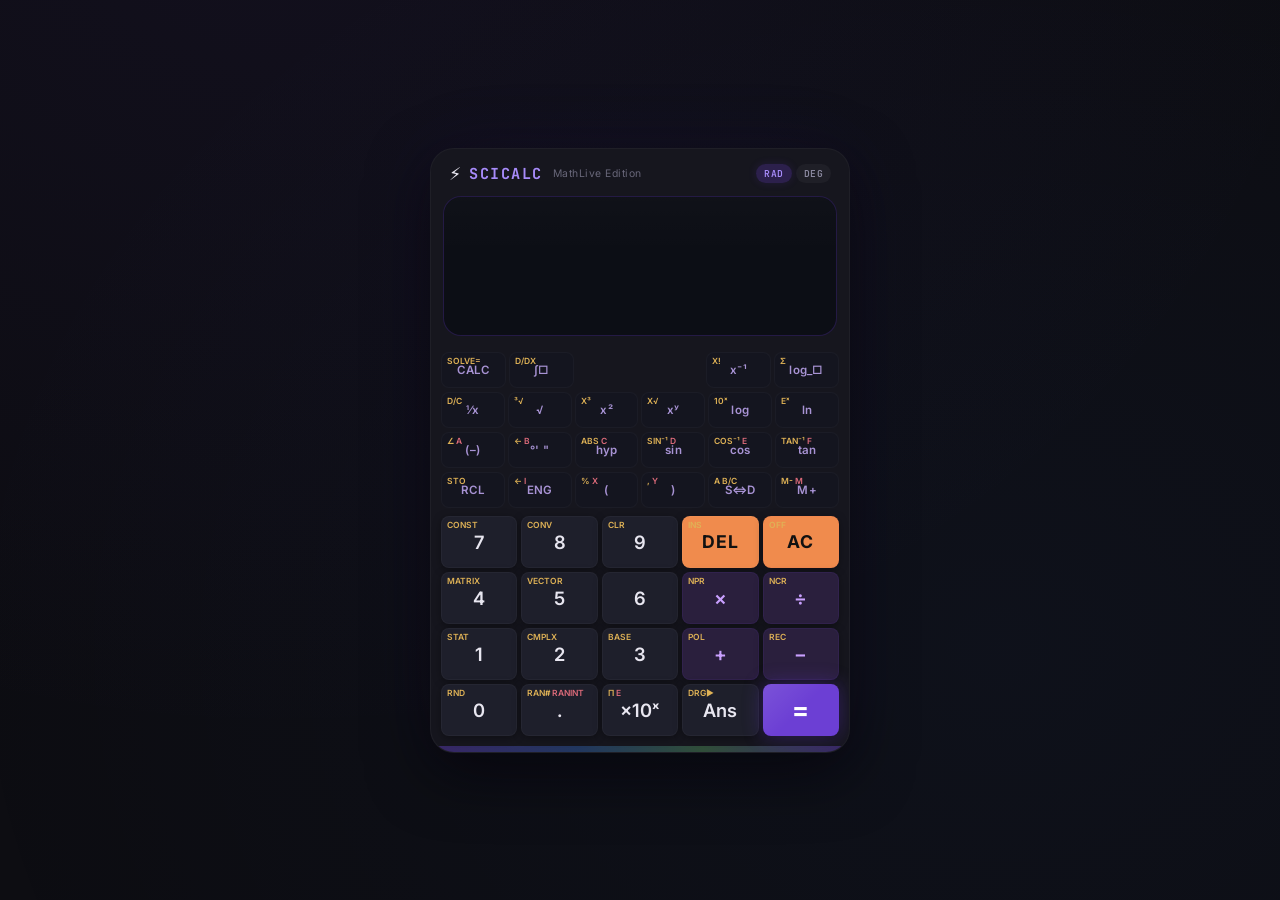
<file: index.html>
<!DOCTYPE html>
<html lang="en">
<head>
  <meta charset="UTF-8">
  <meta name="viewport" content="width=device-width, initial-scale=1.0, interactive-widget=resizes-content">
  <meta name="description" content="A beautiful scientific calculator powered by MathLive with LaTeX input, symbolic computation, and numeric evaluation.">
  <title>Scientific Calculator — MathLive</title>
  <link rel="preconnect" href="https://fonts.googleapis.com">
  <link rel="preconnect" href="https://fonts.gstatic.com" crossorigin>
  <link href="https://fonts.googleapis.com/css2?family=Inter:wght@300;400;500;600;700&family=JetBrains+Mono:wght@400;500;600&display=swap" rel="stylesheet">
  <link rel="stylesheet" href="index.css?v=12">
</head>
<body>
  <div class="calculator" id="calculator">
    <!-- Top brand bar -->
    <div class="brand-bar">
      <span class="brand-logo">⚡</span>
      <span class="brand-name">SciCalc</span>
      <span class="brand-model">MathLive Edition</span>
      <div class="mode-indicators">
        <span class="mode-pill active" id="mode-rad">RAD</span>
        <span class="mode-pill" id="mode-deg">DEG</span>
      </div>
    </div>

    <!-- Display area -->
    <div class="display-area" id="display-area">
      <!-- History entries rendered here -->
      <div class="history-list" id="history-list"></div>

      <!-- Current expression input -->
      <div class="current-input">
        <math-field id="mathfield" virtual-keyboard-mode="off" math-virtual-keyboard-policy="manual"></math-field>
      </div>

      <!-- Result preview -->
      <div class="result-preview" id="result-preview">
        <span class="result-label">=</span>
        <span class="result-value" id="result-value"></span>
      </div>
    </div>

    <!-- Scientific function buttons -->
    <div class="button-panel">
      <!-- Row: Shift + trig & functions -->
      <!-- Row 0: Top function keys -->
      <div class="button-row fn-row">
        <button class="btn btn-fn" data-action="insert" data-cmd="calc"><span class="btn-sec-label">SOLVE<span style="color:#d1a55c">=</span></span>CALC</button>
        <button class="btn btn-fn" data-action="insert" data-cmd="integral" data-latex="\int"><span class="btn-sec-label">d/dx</span>∫□</button>
        <div style="flex: 2;"></div> <!-- Space for navigation pad -->
        <button class="btn btn-fn" data-action="insert" data-cmd="inverse" data-latex="x^{-1}"><span class="btn-sec-label">x!</span>x⁻¹</button>
        <button class="btn btn-fn" data-action="insert" data-cmd="logbox" data-latex="\log"><span class="btn-sec-label">Σ</span>log_□</button>
      </div>

      <!-- Row 1: Memory & fractions -->
      <div class="button-row fn-row">
        <button class="btn btn-fn" data-action="insert" data-cmd="frac" data-latex="\frac{1}{x}"><span class="btn-sec-label">d/c</span>⅟x</button>
        <button class="btn btn-fn" data-action="insert" data-cmd="sqrt" data-latex="\sqrt{x}"><span class="btn-sec-label">³√</span>√</button>
        <button class="btn btn-fn" data-action="insert" data-cmd="square" data-latex="x^{2}"><span class="btn-sec-label">x³</span>x²</button>
        <button class="btn btn-fn" data-action="insert" data-cmd="power" data-latex="x^{y}"><span class="btn-sec-label">x√</span>xʸ</button>
        <button class="btn btn-fn" data-action="insert" data-cmd="log" data-latex="\log"><span class="btn-sec-label">10ˣ</span>log</button>
        <button class="btn btn-fn" data-action="insert" data-cmd="ln" data-latex="\ln"><span class="btn-sec-label">eˣ</span>ln</button>
      </div>

      <!-- Row 2: Trig -->
      <div class="button-row fn-row">
        <button class="btn btn-fn" data-action="toggleSign"><span class="btn-sec-label">∠ <span class="btn-alpha-label">A</span></span>(–)</button>
        <button class="btn btn-fn" data-action="insert" data-cmd="degrees"><span class="btn-sec-label">← <span class="btn-alpha-label">B</span></span>°' "</button>
        <button class="btn btn-fn" data-action="insert" data-cmd="hyp"><span class="btn-sec-label">Abs <span class="btn-alpha-label">C</span></span>hyp</button>
        <button class="btn btn-fn" data-action="insert" data-cmd="sin" data-latex="\sin"><span class="btn-sec-label">sin⁻¹ <span class="btn-alpha-label">D</span></span>sin</button>
        <button class="btn btn-fn" data-action="insert" data-cmd="cos" data-latex="\cos"><span class="btn-sec-label">cos⁻¹ <span class="btn-alpha-label">E</span></span>cos</button>
        <button class="btn btn-fn" data-action="insert" data-cmd="tan" data-latex="\tan"><span class="btn-sec-label">tan⁻¹ <span class="btn-alpha-label">F</span></span>tan</button>
      </div>

      <!-- Row 3: Utility -->
      <div class="button-row fn-row">
        <button class="btn btn-fn" data-action="insert" data-cmd="rcl"><span class="btn-sec-label">STO</span>RCL</button>
        <button class="btn btn-fn" data-action="insert" data-cmd="eng"><span class="btn-sec-label">← <span class="btn-alpha-label">i</span></span>ENG</button>
        <button class="btn btn-fn" data-action="insert" data-cmd="parensOpen"><span class="btn-sec-label">% <span class="btn-alpha-label">X</span></span>(</button>
        <button class="btn btn-fn" data-action="insert" data-cmd="parensClose"><span class="btn-sec-label">, <span class="btn-alpha-label">Y</span></span>)</button>
        <button class="btn btn-fn" data-action="insert" data-cmd="sd"><span class="btn-sec-label">a b/c</span>S⇔D</button>
        <button class="btn btn-fn" data-action="insert" data-cmd="mplus"><span class="btn-sec-label">M- <span class="btn-alpha-label">M</span></span>M+</button>
      </div>

      <!-- Numeric pad + operators -->
      <div class="numpad-grid">
        <!-- Row 1 -->
        <button class="btn btn-num" data-action="insert" data-cmd="7"><span class="btn-sec-label">CONST</span>7</button>
        <button class="btn btn-num" data-action="insert" data-cmd="8"><span class="btn-sec-label">CONV</span>8</button>
        <button class="btn btn-num" data-action="insert" data-cmd="9"><span class="btn-sec-label">CLR</span>9</button>
        <button class="btn btn-action btn-del" data-action="delete" id="btn-delete"><span class="btn-sec-label">INS</span>DEL</button>
        <button class="btn btn-action btn-clear" data-action="clear" id="btn-clear"><span class="btn-sec-label">OFF</span>AC</button>

        <!-- Row 2 -->
        <button class="btn btn-num" data-action="insert" data-cmd="4"><span class="btn-sec-label">MATRIX</span>4</button>
        <button class="btn btn-num" data-action="insert" data-cmd="5"><span class="btn-sec-label">VECTOR</span>5</button>
        <button class="btn btn-num" data-action="insert" data-cmd="6">6</button>
        <button class="btn btn-op" data-action="insert" data-cmd="mul"><span class="btn-sec-label">nPr</span>×</button>
        <button class="btn btn-op" data-action="insert" data-cmd="div"><span class="btn-sec-label">nCr</span>÷</button>

        <!-- Row 3 -->
        <button class="btn btn-num" data-action="insert" data-cmd="1"><span class="btn-sec-label">STAT</span>1</button>
        <button class="btn btn-num" data-action="insert" data-cmd="2"><span class="btn-sec-label">CMPLX</span>2</button>
        <button class="btn btn-num" data-action="insert" data-cmd="3"><span class="btn-sec-label">BASE</span>3</button>
        <button class="btn btn-op" data-action="insert" data-cmd="add"><span class="btn-sec-label">Pol</span>+</button>
        <button class="btn btn-op" data-action="insert" data-cmd="sub"><span class="btn-sec-label">Rec</span>−</button>

        <!-- Row 4 -->
        <button class="btn btn-num" data-action="insert" data-cmd="0"><span class="btn-sec-label">Rnd</span>0</button>
        <button class="btn btn-num" data-action="insert" data-cmd="dot"><span class="btn-sec-label">Ran# <span class="btn-alpha-label">RanInt</span></span>.</button>
        <button class="btn btn-num" data-action="insert" data-cmd="sci"><span class="btn-sec-label">π <span class="btn-alpha-label">e</span></span>×10ˣ</button>
        <button class="btn btn-num" data-action="insert" data-cmd="ans"><span class="btn-sec-label">DRG▶</span>Ans</button>
        <button class="btn btn-equals" data-action="evaluate" id="btn-equals">=</button>
      </div>
    </div>

    <!-- Bottom decorative strip -->
    <div class="bottom-strip"></div>
  </div>

  <script type="module" src="app.js?v=4"></script>
</body>
</html>
</file>
<file: index.css>
/* ========================================
   SciCalc — Scientific Calculator Styles
   ======================================== */

:root {
  /* Color palette — dark premium tones */
  --bg-body: #0d0d12;
  --bg-calc: #16161e;
  --bg-display: #0c0e15;
  --bg-display-glass: rgba(12, 14, 21, 0.85);
  --bg-btn-num: #1e1f2b;
  --bg-btn-fn: #14151f;
  --bg-btn-op: #2a1f3d;
  --bg-btn-equals: #6c3fd4;
  --bg-btn-clear: #3d1f1f;
  --bg-btn-del: #2a2535;

  --text-primary: #e8e6f0;
  --text-secondary: #8b89a0;
  --text-fn: #a893d4;
  --text-op: #c9a0ff;
  --text-result: #7df58b;
  --text-error: #ff6b6b;
  --text-history-expr: #7a789a;
  --text-history-result: #5eda6e;
  --text-brand: #a78bfa;

  --border-subtle: rgba(255, 255, 255, 0.04);
  --border-display: rgba(108, 63, 212, 0.25);
  --shadow-btn: 0 2px 8px rgba(0, 0, 0, 0.35);
  --shadow-calc: 0 20px 60px rgba(0, 0, 0, 0.6), 0 0 80px rgba(108, 63, 212, 0.08);
  --glow-equals: 0 0 20px rgba(108, 63, 212, 0.4);
  --glow-result: 0 0 12px rgba(125, 245, 139, 0.15);

  --radius-sm: 8px;
  --radius-md: 12px;
  --radius-lg: 18px;
  --radius-xl: 24px;

  --transition-fast: 120ms ease;
  --transition-normal: 200ms ease;
}

/* ---- Reset & Base ---- */
*, *::before, *::after {
  margin: 0;
  padding: 0;
  box-sizing: border-box;
}

html {
  font-size: 16px;
  -webkit-font-smoothing: antialiased;
  -moz-osx-font-smoothing: grayscale;
}

body {
  font-family: 'Inter', system-ui, -apple-system, sans-serif;
  background: var(--bg-body);
  color: var(--text-primary);
  height: 100vh;
  height: 100dvh;
  display: flex;
  align-items: center;
  justify-content: center;
  overflow: hidden;
  position: relative;
}

/* Ambient background glow */
body::before {
  content: '';
  position: fixed;
  top: -40%;
  left: -20%;
  width: 140%;
  height: 140%;
  background: radial-gradient(ellipse at 30% 20%, rgba(108, 63, 212, 0.06) 0%, transparent 60%),
              radial-gradient(ellipse at 70% 80%, rgba(59, 130, 246, 0.04) 0%, transparent 60%);
  pointer-events: none;
  z-index: 0;
}

/* ---- Calculator Shell ---- */
.calculator {
  position: relative;
  z-index: 1;
  width: 420px;
  max-width: 96vw;
  background: var(--bg-calc);
  border-radius: var(--radius-xl);
  box-shadow: var(--shadow-calc);
  border: 1px solid var(--border-subtle);
  overflow: hidden;
  display: flex;
  flex-direction: column;
  animation: fadeInUp 0.6s cubic-bezier(0.22, 1, 0.36, 1);
}

@keyframes fadeInUp {
  from {
    opacity: 0;
    transform: translateY(30px) scale(0.97);
  }
  to {
    opacity: 1;
    transform: translateY(0) scale(1);
  }
}

/* ---- Brand Bar ---- */
.brand-bar {
  display: flex;
  align-items: center;
  gap: 8px;
  padding: 14px 18px 8px;
}

.brand-logo {
  font-size: 1.1rem;
}

.brand-name {
  font-family: 'JetBrains Mono', monospace;
  font-weight: 700;
  font-size: 0.95rem;
  color: var(--text-brand);
  letter-spacing: 1.5px;
  text-transform: uppercase;
}

.brand-model {
  font-size: 0.65rem;
  color: var(--text-secondary);
  letter-spacing: 0.5px;
  margin-left: 2px;
  opacity: 0.7;
}

.mode-indicators {
  margin-left: auto;
  display: flex;
  gap: 4px;
}

.mode-pill {
  font-family: 'JetBrains Mono', monospace;
  font-size: 0.6rem;
  font-weight: 600;
  padding: 3px 8px;
  border-radius: 20px;
  background: rgba(255, 255, 255, 0.04);
  color: var(--text-secondary);
  cursor: pointer;
  transition: all var(--transition-fast);
  user-select: none;
  letter-spacing: 0.5px;
}

.mode-pill.active {
  background: rgba(108, 63, 212, 0.25);
  color: var(--text-brand);
  box-shadow: 0 0 8px rgba(108, 63, 212, 0.15);
}

@media (hover: hover) {
  .mode-pill:hover {
    background: rgba(108, 63, 212, 0.15);
  }
}

/* ---- Display Area ---- */
.display-area {
  margin: 4px 12px 10px;
  padding: 14px 16px 12px;
  background: var(--bg-display);
  border-radius: var(--radius-lg);
  border: 1px solid var(--border-display);
  min-height: 140px;
  display: flex;
  flex-direction: column;
  justify-content: flex-end;
  position: relative;
  overflow: visible;
}

/* Subtle screen gloss effect */
.display-area::before {
  content: '';
  position: absolute;
  top: 0;
  left: 0;
  right: 0;
  height: 40%;
  background: linear-gradient(180deg, rgba(255,255,255,0.015) 0%, transparent 100%);
  pointer-events: none;
  border-radius: var(--radius-lg) var(--radius-lg) 0 0;
}

/* History list */
.history-list {
  display: flex;
  flex-direction: column;
  gap: 6px;
  max-height: 100px;
  overflow-y: auto;
  margin-bottom: 8px;
  scrollbar-width: thin;
  scrollbar-color: rgba(108, 63, 212, 0.2) transparent;
}

.history-list::-webkit-scrollbar {
  width: 3px;
}

.history-list::-webkit-scrollbar-thumb {
  background: rgba(108, 63, 212, 0.25);
  border-radius: 3px;
}

.history-entry {
  display: flex;
  flex-direction: column;
  align-items: flex-end;
  gap: 2px;
  animation: historyFade 0.3s ease;
}

@keyframes historyFade {
  from { opacity: 0; transform: translateY(8px); }
  to { opacity: 1; transform: translateY(0); }
}

.history-expr {
  font-size: 0.75rem;
  color: var(--text-history-expr);
  font-family: 'JetBrains Mono', monospace;
}

.history-result {
  font-size: 0.85rem;
  color: var(--text-history-result);
  font-family: 'JetBrains Mono', monospace;
  font-weight: 500;
}

/* MathField styling */
.current-input {
  position: relative;
}

math-field {
  width: 100%;
  font-size: 1.5rem;
  background: transparent;
  color: var(--text-primary);
  border: none;
  outline: none;
  --hue: 270;
  --caret-color: var(--text-brand);
  --selection-background-color: rgba(108, 63, 212, 0.3);
  --contains-highlight-background-color: transparent;
  --smart-fence-color: var(--text-brand);
  --text-font-family: 'JetBrains Mono', monospace;
  min-height: 42px;
  text-align: right;
}

math-field::part(container) {
  padding: 0;
}

math-field::part(virtual-keyboard-toggle),
math-field::part(menu-toggle) {
  display: none !important;
}

math-field::part(content) {
  padding: 4px 0;
}

/* Result preview */
.result-preview {
  display: flex;
  align-items: center;
  justify-content: flex-end;
  gap: 8px;
  margin-top: 6px;
  min-height: 28px;
  opacity: 0;
  transform: translateY(4px);
  transition: all var(--transition-normal);
}

.result-preview.visible {
  opacity: 1;
  transform: translateY(0);
}

.result-label {
  font-size: 1rem;
  color: var(--text-secondary);
  font-weight: 300;
}

.result-value {
  font-family: 'JetBrains Mono', monospace;
  font-size: 1.25rem;
  font-weight: 600;
  color: var(--text-result);
  text-shadow: var(--glow-result);
  letter-spacing: 0.5px;
  word-break: break-all;
}

.result-value.error {
  color: var(--text-error);
  text-shadow: none;
  font-size: 0.85rem;
  font-weight: 400;
}

/* ---- Button Panel ---- */
.button-panel {
  padding: 6px 10px 4px;
}

/* Function rows */
.button-row {
  display: flex;
  gap: 4px;
  margin-bottom: 4px;
}

.button-row.fn-row {
  gap: 3px;
}

/* ---- Buttons ---- */
.btn {
  font-family: 'Inter', sans-serif;
  font-size: 0.82rem;
  font-weight: 500;
  border: none;
  outline: none;
  cursor: pointer;
  border-radius: var(--radius-sm);
  transition: all var(--transition-fast);
  user-select: none;
  position: relative;
  overflow: hidden;
  display: flex;
  align-items: center;
  justify-content: center;
  -webkit-tap-highlight-color: transparent;
}

/* Ripple effect */
.btn::after {
  content: '';
  position: absolute;
  inset: 0;
  background: radial-gradient(circle at var(--ripple-x, 50%) var(--ripple-y, 50%), rgba(255,255,255,0.15) 0%, transparent 60%);
  opacity: 0;
  transition: opacity 0.4s ease;
  pointer-events: none;
}

.btn:active::after {
  opacity: 1;
  transition: opacity 0s;
}

.btn:active {
  transform: scale(0.93);
}

/* Secondary function hint labels */
.btn-sec-label {
  position: absolute;
  top: 4px;
  left: 5px;
  font-size: 0.53rem;
  font-weight: 600;
  color: #dfb256; /* Casio gold/yellow */
  line-height: 1;
  pointer-events: none;
  letter-spacing: 0px;
  text-transform: uppercase;
}

.btn-alpha-label {
  color: #dd6b7a; /* Casio red/pink */
}

/* Function buttons */
.btn-fn {
  flex: 1;
  height: 36px;
  background: var(--bg-btn-fn);
  color: var(--text-fn);
  font-size: 0.72rem;
  font-weight: 600;
  letter-spacing: 0.3px;
  border: 1px solid rgba(255,255,255,0.03);
}

@media (hover: hover) {
  .btn-fn:hover {
    background: rgba(168, 147, 212, 0.12);
    border-color: rgba(168, 147, 212, 0.15);
  }
}

/* Fix for math-field inside buttons */
.btn-fn math-field {
  width: auto;
  min-height: unset;
  color: currentColor;
  text-align: center;
  display: inline-flex;
  justify-content: center;
  align-items: center;
}

.btn-fn math-field::part(container) {
  min-height: unset;
  padding: 0;
  justify-content: center;
}

.btn-fn math-field::part(content) {
  padding: 0;
}

/* Shift button */
.btn-shift {
  background: rgba(108, 63, 212, 0.12);
  color: var(--text-brand);
  font-weight: 700;
  font-size: 0.68rem;
}

.btn-shift-active {
  background: rgba(108, 63, 212, 0.3) !important;
  color: #fff;
}

@media (hover: hover) {
  .btn-shift:hover {
    background: rgba(108, 63, 212, 0.3) !important;
    color: #fff;
  }
}

/* Shift row styling */
.shift-row .btn-fn {
  background: rgba(108, 63, 212, 0.08);
  color: #c9a0ff;
}

/* Numpad grid */
.numpad-grid {
  display: grid;
  grid-template-columns: repeat(5, 1fr);
  gap: 4px;
  padding: 4px 0 6px;
}

/* Number buttons */
.btn-num {
  height: 52px;
  background: var(--bg-btn-num);
  color: var(--text-primary);
  font-size: 1.15rem;
  font-weight: 600;
  border: 1px solid rgba(255,255,255,0.03);
  box-shadow: var(--shadow-btn);
}

@media (hover: hover) {
  .btn-num:hover {
    background: #272839;
    border-color: rgba(255,255,255,0.06);
  }
}

/* Operator buttons */
.btn-op {
  height: 52px;
  background: var(--bg-btn-op);
  color: var(--text-op);
  font-size: 1.2rem;
  font-weight: 600;
  border: 1px solid rgba(108, 63, 212, 0.1);
  box-shadow: var(--shadow-btn);
}

@media (hover: hover) {
  .btn-op:hover {
    background: #3a2855;
    border-color: rgba(108, 63, 212, 0.3);
  }
}

/* Delete button */
.btn-del {
  height: 52px;
  background: #f08b4d;
  color: #111;
  font-size: 1.1rem;
  font-weight: 700;
  letter-spacing: 1px;
  border: 1px solid rgba(255,255,255,0.03);
  box-shadow: var(--shadow-btn);
}

@media (hover: hover) {
  .btn-del:hover {
    background: #e07431;
  }
}

/* Clear button */
.btn-clear {
  height: 52px;
  background: #f08b4d;
  color: #111;
  font-weight: 700;
  font-size: 1.1rem;
  letter-spacing: 1px;
  border: 1px solid rgba(255, 107, 107, 0.08);
  box-shadow: var(--shadow-btn);
}

@media (hover: hover) {
  .btn-clear:hover {
    background: #e07431;
    border-color: rgba(255, 107, 107, 0.2);
  }
}

/* Equals button — hero action */
.btn-equals {
  background: var(--bg-btn-equals);
  color: #fff;
  font-size: 1.6rem;
  font-weight: 700;
  border: none;
  box-shadow: var(--glow-equals), var(--shadow-btn);
  position: relative;
}

.btn-equals::before {
  content: '';
  position: absolute;
  inset: 0;
  border-radius: var(--radius-sm);
  background: linear-gradient(135deg, rgba(255,255,255,0.1) 0%, transparent 50%);
  pointer-events: none;
}

@media (hover: hover) {
  .btn-equals:hover {
    background: #7c4fe6;
    box-shadow: 0 0 30px rgba(108, 63, 212, 0.55), var(--shadow-btn);
  }
}

.btn-equals:active {
  background: #5c33b8;
}



/* ---- Bottom Strip ---- */
.bottom-strip {
  height: 6px;
  background: linear-gradient(90deg,
    rgba(108, 63, 212, 0.4) 0%,
    rgba(59, 130, 246, 0.3) 35%,
    rgba(125, 245, 139, 0.25) 65%,
    rgba(108, 63, 212, 0.4) 100%
  );
  animation: stripShimmer 4s ease-in-out infinite;
}

@keyframes stripShimmer {
  0%, 100% { opacity: 0.6; }
  50% { opacity: 1; }
}

/* ---- Touch devices: kill all sticky hover ---- */
@media (pointer: coarse) {
  .btn-fn:hover {
    background: var(--bg-btn-fn);
    border-color: rgba(255,255,255,0.03);
  }
  .btn-shift:hover {
    background: rgba(108, 63, 212, 0.12);
    color: var(--text-brand);
  }
  .btn-num:hover {
    background: var(--bg-btn-num);
    border-color: rgba(255,255,255,0.03);
  }
  .btn-op:hover {
    background: var(--bg-btn-op);
    border-color: rgba(108, 63, 212, 0.1);
  }
  .btn-del:hover {
    background: var(--bg-btn-del);
  }
  .btn-clear:hover {
    background: var(--bg-btn-clear);
    border-color: rgba(255, 107, 107, 0.08);
  }
  .btn-equals:hover {
    background: var(--bg-btn-equals);
    box-shadow: var(--glow-equals), var(--shadow-btn);
  }
  .mode-pill:hover {
    background: rgba(255, 255, 255, 0.04);
  }
  .mode-pill.active:hover {
    background: rgba(108, 63, 212, 0.25);
  }
}

/* ---- Responsive ---- */
@media (max-width: 460px) {
  .calculator {
    width: 100vw;
    max-width: 100vw;
    border-radius: 0;
    height: 100%;
    justify-content: flex-end;
    padding-top: env(safe-area-inset-top);
    padding-bottom: env(safe-area-inset-bottom);
    overflow: hidden;
  }

  .brand-bar {
    padding: 10px 14px 6px;
    flex-shrink: 0;
  }

  .display-area {
    flex: 1;
    min-height: 0;
    margin: 4px 8px;
    border-radius: var(--radius-md);
    overflow: hidden;
  }

  .history-list {
    flex: 1;
    min-height: 0;
    max-height: none;
    overflow-y: auto;
  }

  .button-panel {
    flex-shrink: 0;
  }

  .btn-num {
    height: 56px;
  }

  .bottom-strip {
    height: 4px;
    flex-shrink: 0;
  }
}

/* ---- Rendered LaTeX in history (read-only MathField) ---- */
.history-entry math-field {
  font-size: 0.8rem;
  pointer-events: none;
  background: transparent;
  border: none;
  outline: none;
  color: var(--text-history-expr);
  --hue: 270;
  --text-font-family: 'JetBrains Mono', monospace;
  min-height: unset;
  display: inline-block;
  text-align: right;
  width: 100%;
}

.history-entry math-field::part(container) {
  padding: 0;
  min-height: unset;
}

.history-entry math-field::part(content) {
  padding: 0;
}

/* Scrollbar for history */
.history-list {
  scrollbar-width: thin;
}
</file>
